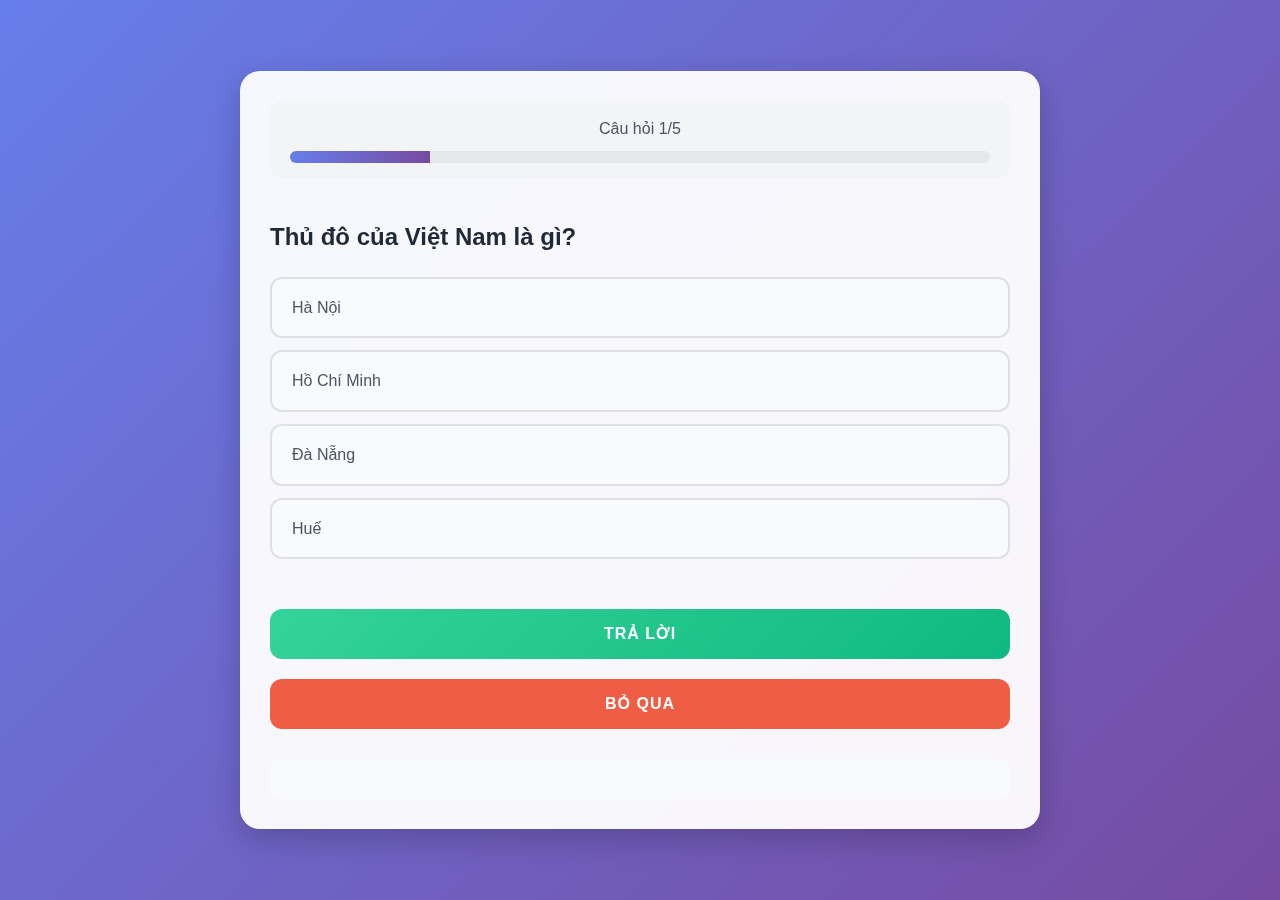
<file: Trắc no/index.html>
<!DOCTYPE html>
<html lang="vi">
<head>
    <meta charset="UTF-8">
    <title>Trắc nghiệm Mile AI</title>
    <link rel="stylesheet" href="mau.css">
</head>
<body>
    <div class="quiz-container">
        <div class="progress-container">
            <button id="back-btn" style="display: none;">Quay lại</button>
            <div class="progress">
                <span>Câu hỏi <span id="current-question">1</span>/<span id="total-questions">5</span></span>
                <div class="progress-bar">
                    <div class="progress-bar-fill" style="width: 20%"></div>
                </div>
            </div>
        </div>
        
        <div id="quiz"></div>
        <button id="submit-btn">Trả lời</button>
        <button id="skip-btn">Bỏ qua</button>
        
        <div id="result"></div>
    </div>

    <script src="script.js"></script>
</body>
</html>
</file>
<file: Trắc no/mau.css>
* {
    margin: 0;
    padding: 0;
    box-sizing: border-box;
}

body {
    font-family: 'Segoe UI', Tahoma, Geneva, Verdana, sans-serif;
    min-height: 100vh;
    background: linear-gradient(135deg, #667eea 0%, #764ba2 100%);
    display: flex;
    justify-content: center;
    align-items: center;
    padding: 20px;
    line-height: 1.6;
}

.quiz-container {
    background: rgba(255, 255, 255, 0.95);
    border-radius: 20px;
    padding: 30px;
    box-shadow: 0 10px 30px rgba(0, 0, 0, 0.2);
    max-width: 800px;
    width: 100%;
    backdrop-filter: blur(10px);
}

.progress {
    background: #f3f4f6;
    padding: 15px 20px;
    border-radius: 12px;
    margin-bottom: 25px;
    display: flex;
    justify-content: space-between;
    align-items: center;
    font-size: 16px;
    color: #4b5563;
    position: relative; /* Thêm */
}

.progress div {
    flex-grow: 1;
}

.progress-bar {
    background: #e5e7eb;
    height: 12px; /* Tăng chiều cao để dễ thấy hơn */
    border-radius: 6px; /* Điều chỉnh độ bo tròn */
    margin-top: 10px;
    overflow: hidden;
    width: 100%; /* Đảm bảo chiếm hết chiều rộng */
}

.progress-bar-fill {
    height: 100%;
    background: linear-gradient(to right, #667eea, #764ba2);
    transition: width 0.3s ease;
    width: 20%; /* Đảm bảo có chiều rộng ban đầu hiển thị */
}


.question {
    margin-bottom: 30px;
}

.question h2 {
    color: #1f2937;
    font-size: 1.5rem;
    margin-bottom: 20px;
    font-weight: 600;
}

.options {
    display: grid;
    gap: 12px;
}

.option {
    background: #f9fafb;
    padding: 16px 20px;
    border-radius: 12px;
    cursor: pointer;
    border: 2px solid rgba(0, 0, 0, 0.1); /* Thêm viền đen nhạt */
    transition: all 0.3s ease;
    font-size: 1rem;
    color: #4b5563;
    position: relative;
    overflow: hidden;
}

.option:hover {
    background: #f3f4f6;
    transform: translateY(-2px);
    box-shadow: 0 4px 12px rgba(0, 0, 0, 0.05);
}

.option.selected {
    border-color: #667eea;
    background: #eef2ff;
    color: #1f2937;
}

.option.correct {
    background: #dcfce7;
    border-color: #22c55e;
    color: #166534;
}

.option.wrong {
    background: #fee2e2;
    border-color: #ef4444;
    color: #991b1b;
}

button {
    background: linear-gradient(135deg, #34d399 0%, #10b981 100%); /* Xanh lục */
    color: white;
    padding: 16px 32px;
    border: none;
    border-radius: 12px;
    cursor: pointer;
    font-size: 1rem;
    font-weight: 600;
    width: 100%;
    transition: all 0.3s ease;
    margin-top: 20px;
    text-transform: uppercase;
    letter-spacing: 1px;
}

button:hover {
    background: linear-gradient(135deg, #22c55e 0%, #16a34a 100%); /* Xanh lục đậm hơn khi hover */
    transform: translateY(-2px);
    box-shadow: 0 6px 20px rgba(102, 126, 234, 0.3); /* Màu xanh */
}

#skip-btn{
    background: #ef5e44 !important; /* Màu đỏ */
    color: white;
    padding: 16px 32px;
    border: none;
    border-radius: 12px;
    cursor: pointer;
    font-size: 1rem;
    font-weight: 600;
    width: 100%;
    transition: all 0.3s ease;
    margin-top: 20px;
    text-transform: uppercase;
    letter-spacing: 1px;
}

#skip-btn:hover{
    background: #dc2644 !important; /* Màu đỏ đậm hơn khi hover */
    transform: translateY(-2px);
    box-shadow: 0 6px 20px rgba(102, 126, 234, 0.3); /* Màu xanh */
}

#result {
    text-align: center;
    margin-top: 30px;
    padding: 20px;
    border-radius: 12px;
    background: #f8fafc;
    animation: fadeIn 0.5s ease;
}

.result-score {
    font-size: 2rem;
    font-weight: 700;
    color: #1f2937;
    margin-bottom: 10px;
}

.result-message {
    color: #4b5563;
    margin-bottom: 20px;
}

@keyframes fadeIn {
    from { opacity: 0; transform: translateY(20px); }
    to { opacity: 1; transform: translateY(0); }
}

/* Thêm hiệu ứng ripple khi click */
.option::after {
    content: '';
    position: absolute;
    width: 100px;
    height: 100px;
    background: rgba(255, 255, 255, 0.4);
    border-radius: 50%;
    transform: scale(0);
    transition: transform 0.5s;
    pointer-events: none;
}

.option:active::after {
    transform: scale(3);
    opacity: 0;
}

.progress-container {
    display: flex;
    align-items: center;
    margin-bottom: 15px; /* Đặt khoảng cách nhỏ phía dưới */
}

#back-btn {
    background: #fbbf24; /* Màu vàng */
    color: white;
    padding: 20px 6px; /* Giảm kích thước padding để nút nhỏ hơn */
    border: none;
    border-radius: 4px; /* Giữ bo tròn nhỏ */
    cursor: pointer;
    font-size: 0.7rem; /* Kích thước chữ nhỏ hơn */
    font-weight: 600;
    transition: all 0.3s ease;
    margin-right: 10px; /* Khoảng cách nhỏ giữa nút và thanh tiến độ */
    width: auto; /* Đảm bảo nút không bị kéo dài */
}

#back-btn:hover {
    background: #f59e0b; /* Màu vàng đậm hơn khi hover */
    transform: translateY(-1px);
    box-shadow: 0 2px 8px rgba(0, 0, 0, 0.1); /* Giảm độ đổ bóng */
}

.progress {
    flex-grow: 1; /* Thanh tiến trình chiếm hết không gian còn lại */
    display: flex;
    flex-direction: column;
}
</file>
